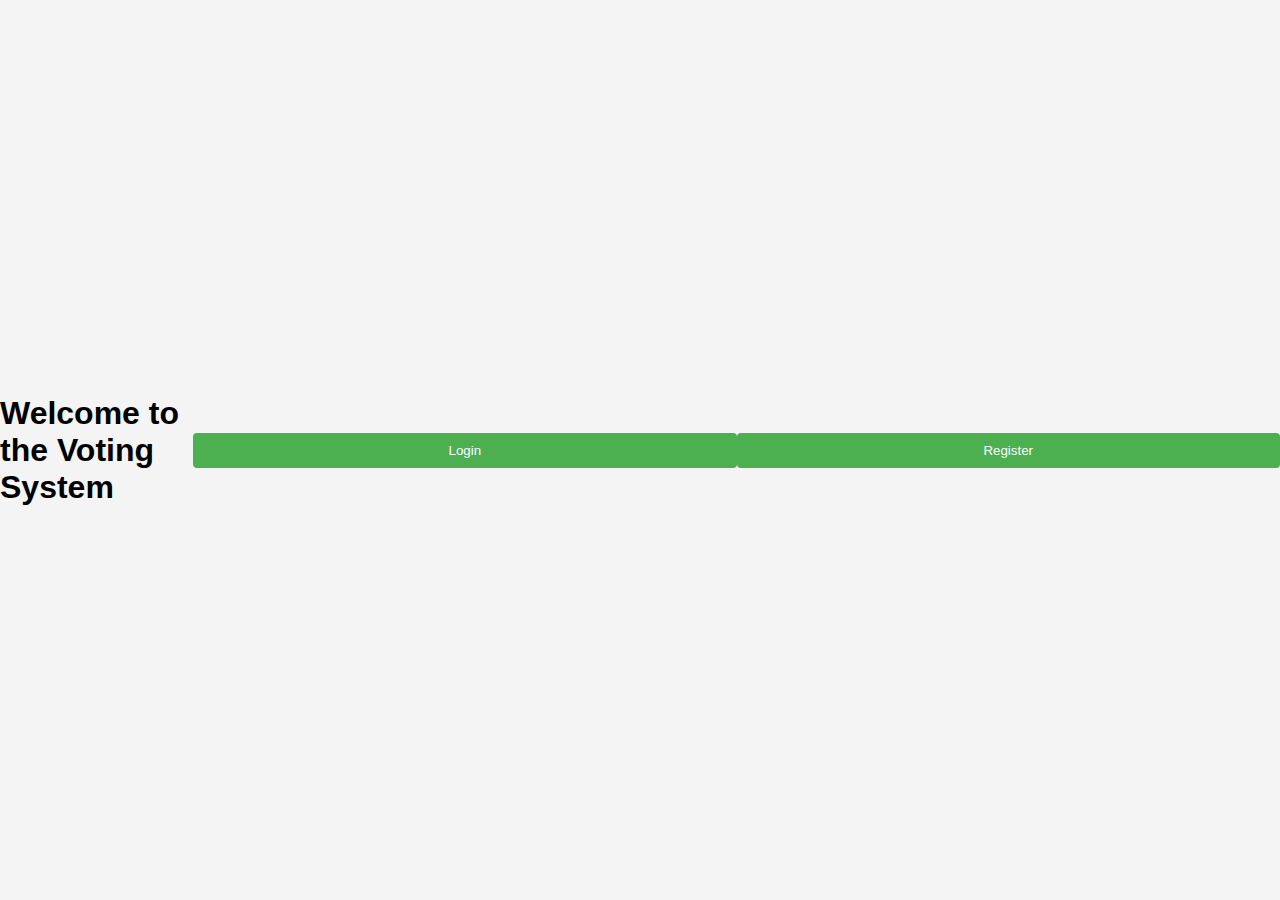
<file: src/main/resources/templates/index.html>
<!DOCTYPE html>
<html lang="en">
<head>
    <meta charset="UTF-8">
    <meta name="viewport" content="width=device-width, initial-scale=1.0">
    <title>Voting System</title>
    <link rel="stylesheet" href="styles.css">
</head>
<body>
    <h1>Welcome to the Voting System</h1>
    <button onclick="window.location.href='login.html'">Login</button>
    <button onclick="window.location.href='register.html'">Register</button>
</body>
</html>
</file>
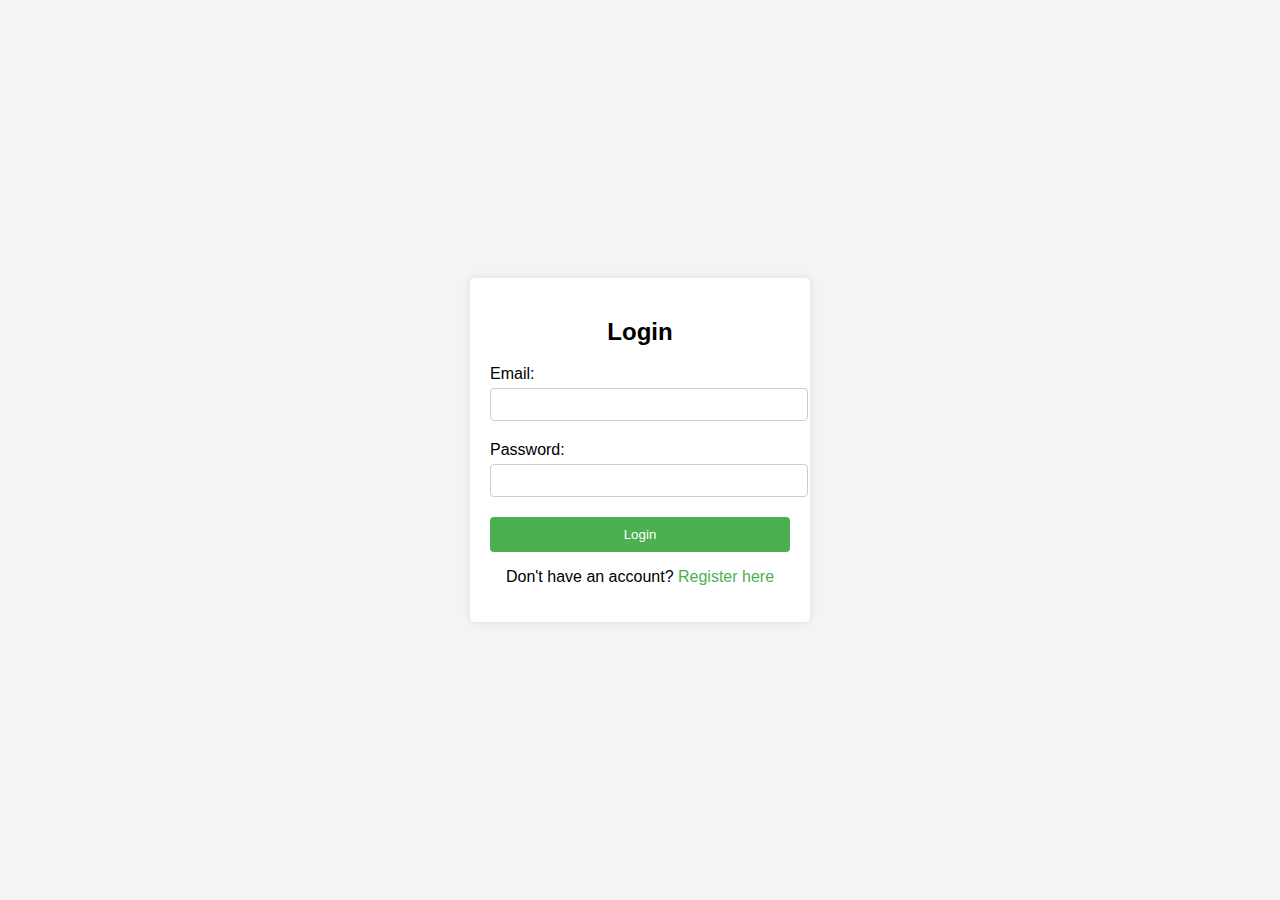
<file: src/main/resources/templates/login.html>
<!DOCTYPE html>
<html lang="en">
<head>
    <meta charset="UTF-8">
    <meta name="viewport" content="width=device-width, initial-scale=1.0">
    <title>Login</title>
    <link rel="stylesheet" href="styles.css">
</head>
<body>
    <div class="form-container">
        <h2>Login</h2>
        <form id="loginForm">
            <div>
                <label for="email">Email:</label>
                <input type="email" id="email" required>
            </div>
            <div>
                <label for="password">Password:</label>
                <input type="password" id="password" required>
            </div>
            <button type="submit">Login</button>
        </form>
        <p>Don't have an account? <a href="register.html">Register here</a></p>
    </div>

    <script src="script.js"></script>
</body>
</html>
</file>
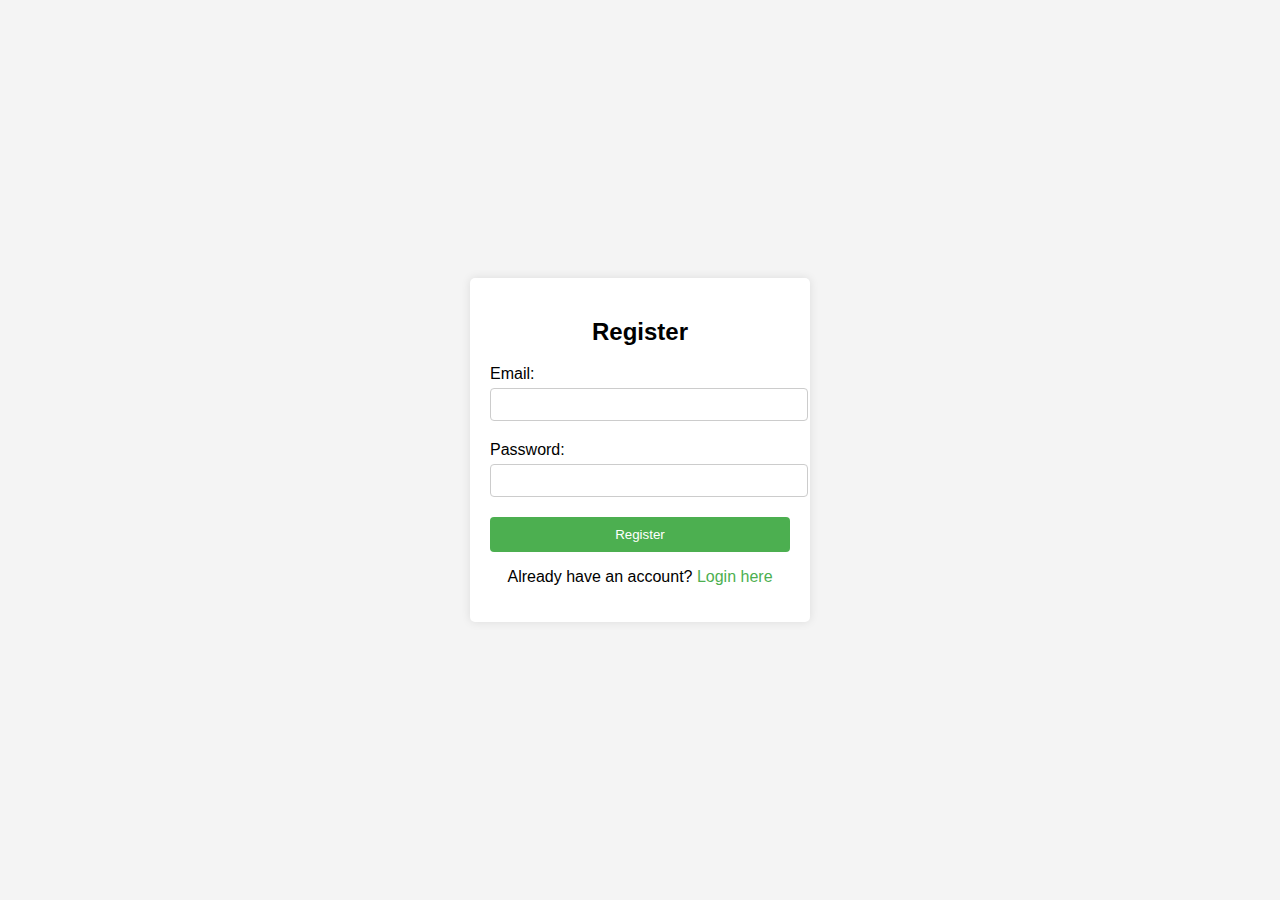
<file: src/main/resources/templates/register.html>
<!DOCTYPE html>
<html lang="en">
<head>
    <meta charset="UTF-8">
    <meta name="viewport" content="width=device-width, initial-scale=1.0">
    <title>Register</title>
    <link rel="stylesheet" href="styles.css">
</head>
<body>
    <div class="form-container">
        <h2>Register</h2>
        <form id="registerForm">
            <div>
                <label for="email">Email:</label>
                <input type="email" id="email" required>
            </div>
            <div>
                <label for="password">Password:</label>
                <input type="password" id="password" required>
            </div>
            <button type="submit">Register</button>
        </form>
        <p>Already have an account? <a href="login.html">Login here</a></p>
    </div>

    <script src="script.js"></script>
</body>
</html>
</file>
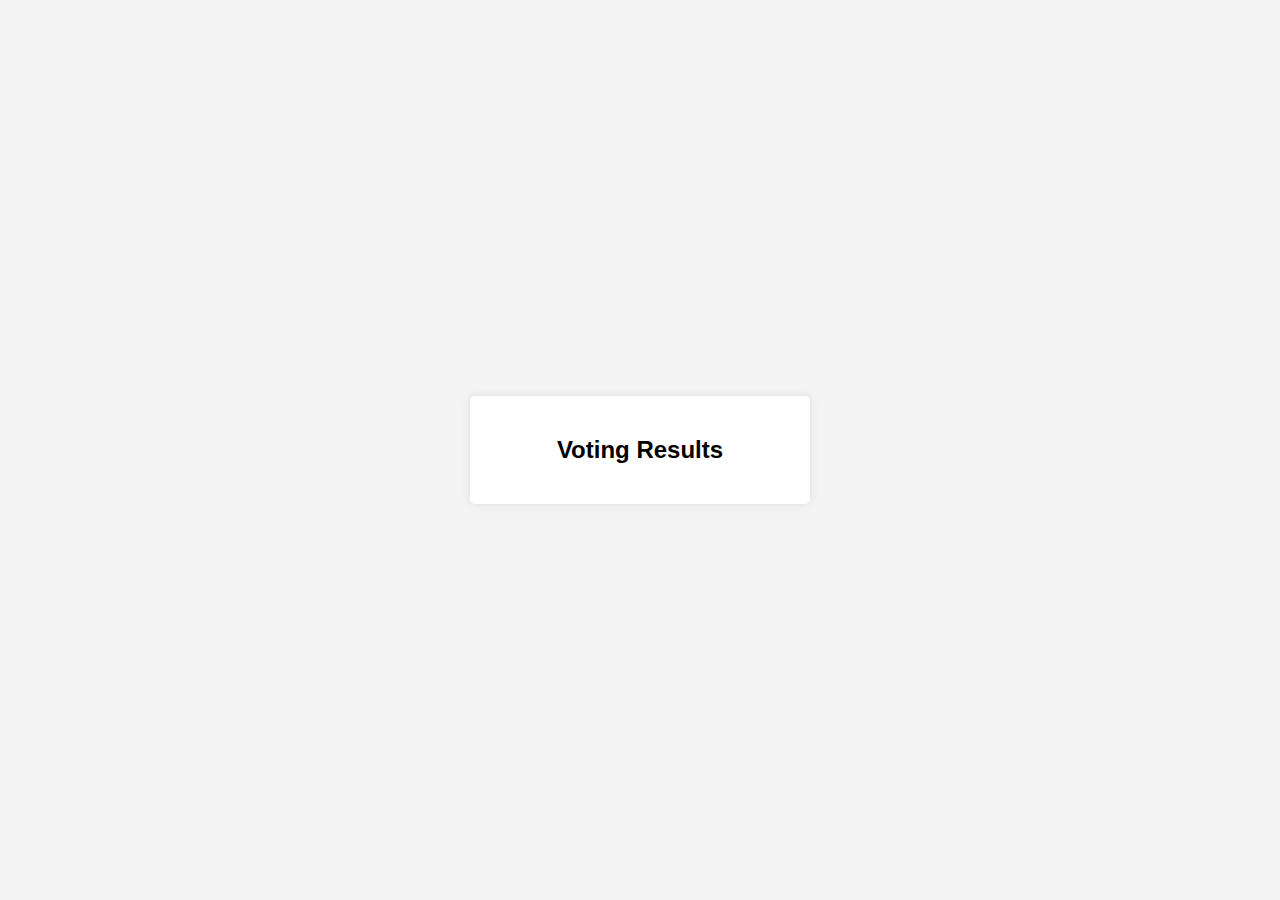
<file: src/main/resources/templates/results.html>
<!DOCTYPE html>
<html lang="en">
<head>
    <meta charset="UTF-8">
    <meta name="viewport" content="width=device-width, initial-scale=1.0">
    <title>Results</title>
    <link rel="stylesheet" href="styles.css">
</head>
<body>
    <div class="form-container">
        <h2>Voting Results</h2>
        <div id="resultList"></div>
    </div>

    <script src="script.js"></script>
</body>
</html>
</file>
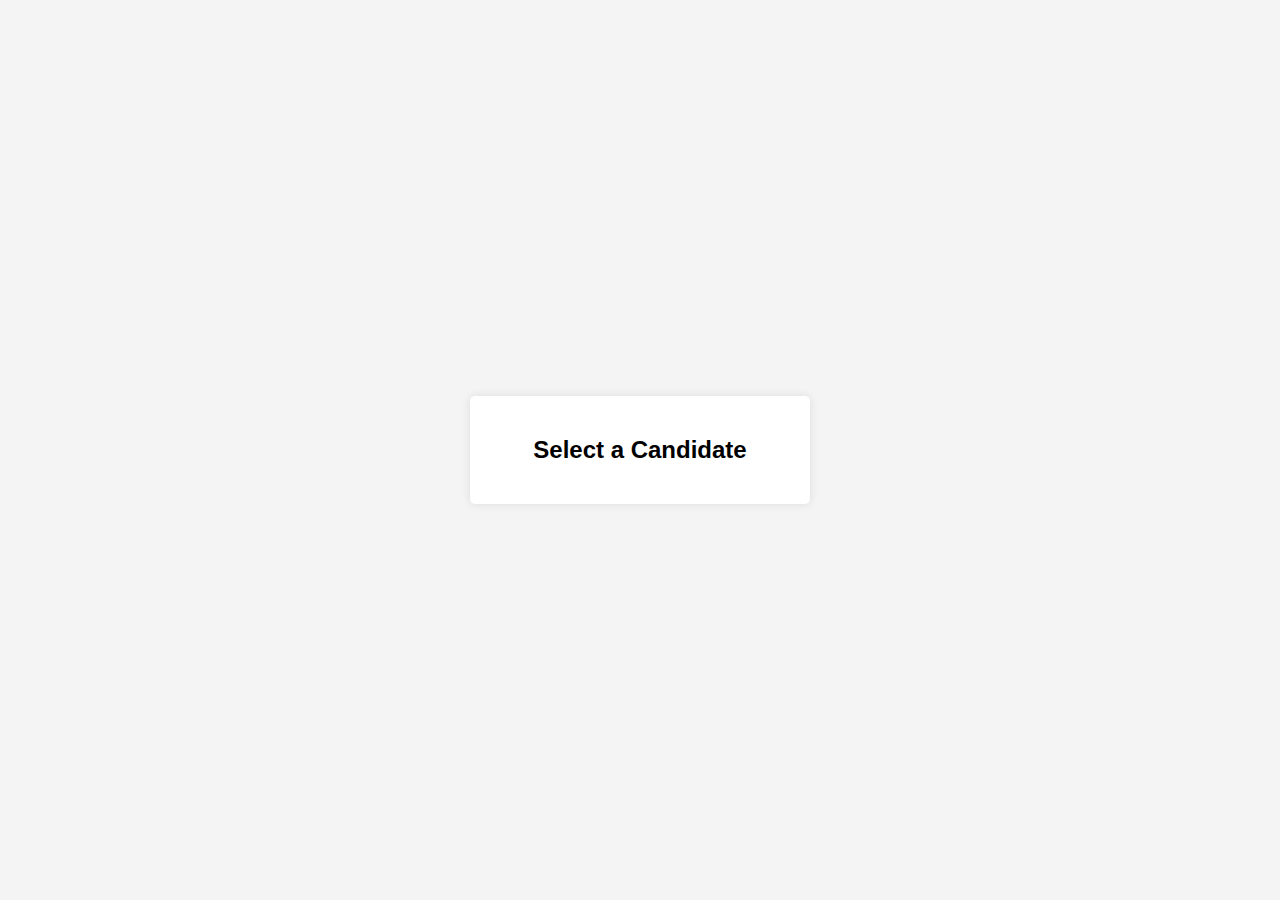
<file: src/main/resources/templates/vote.html>
<!DOCTYPE html>
<html lang="en">
<head>
    <meta charset="UTF-8">
    <meta name="viewport" content="width=device-width, initial-scale=1.0">
    <title>Vote</title>
    <link rel="stylesheet" href="styles.css">
</head>
<body>
    <div class="form-container">
        <h2>Select a Candidate</h2>
        <div id="candidateList"></div>
        <button id="voteButton" style="display:none;">Vote</button>
    </div>

    <script src="script.js"></script>
</body>
</html>
</file>
<file: src/main/resources/templates/styles.css>
/* General styles */
body {
    font-family: Arial, sans-serif;
    background-color: #f4f4f4;
    display: flex;
    justify-content: center;
    align-items: center;
    height: 100vh;
    margin: 0;
}

/* Container for the form */
.form-container {
    background-color: white;
    padding: 20px;
    border-radius: 5px;
    box-shadow: 0 0 10px rgba(0, 0, 0, 0.1);
    width: 300px;
}

h2 {
    text-align: center;
}

/* Form styles */
form div {
    margin-bottom: 10px;
}

label {
    display: block;
    margin-bottom: 5px;
}

input {
    width: 100%;
    padding: 8px;
    margin-bottom: 10px;
    border: 1px solid #ccc;
    border-radius: 4px;
}

/* Button styles */
button {
    width: 100%;
    padding: 10px;
    background-color: #4CAF50;
    color: white;
    border: none;
    border-radius: 4px;
    cursor: pointer;
}

button:hover {
    background-color: #45a049;
}

p {
    text-align: center;
}

a {
    color: #4CAF50;
    text-decoration: none;
}
</file>
